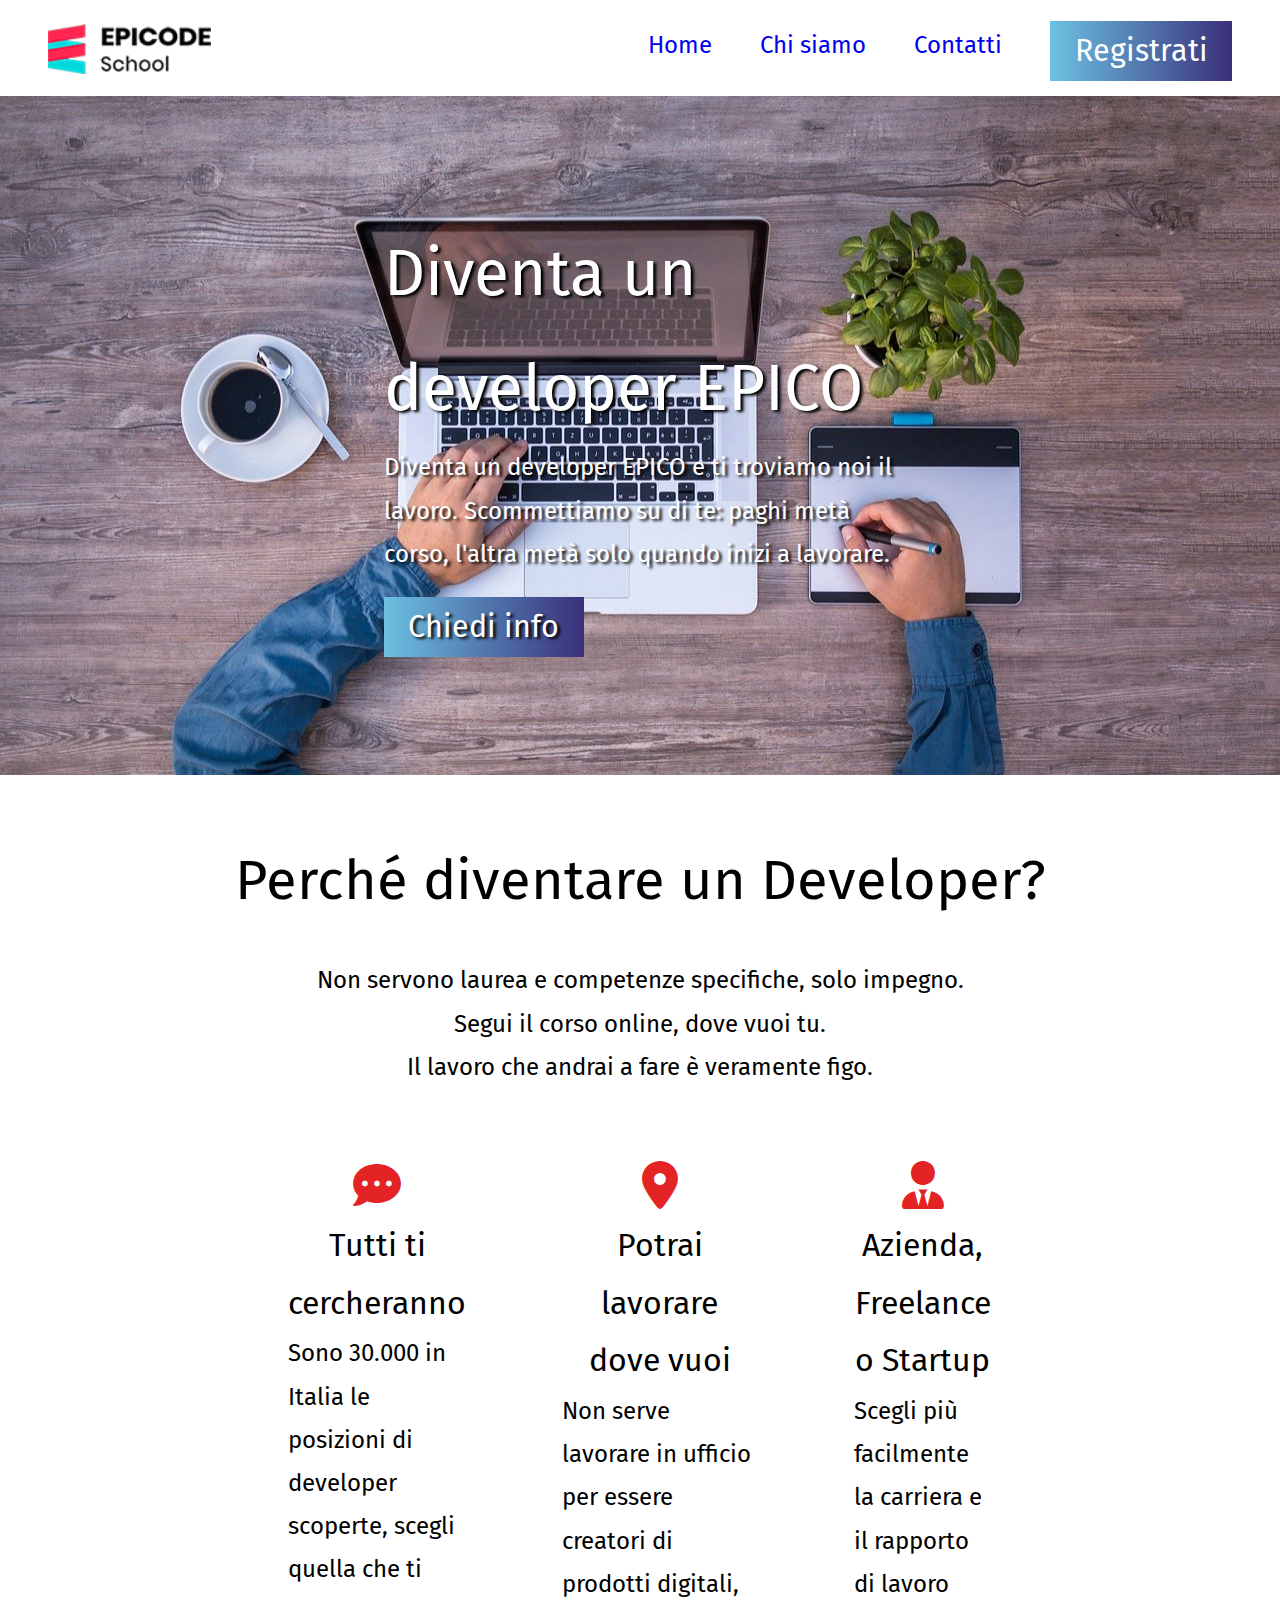
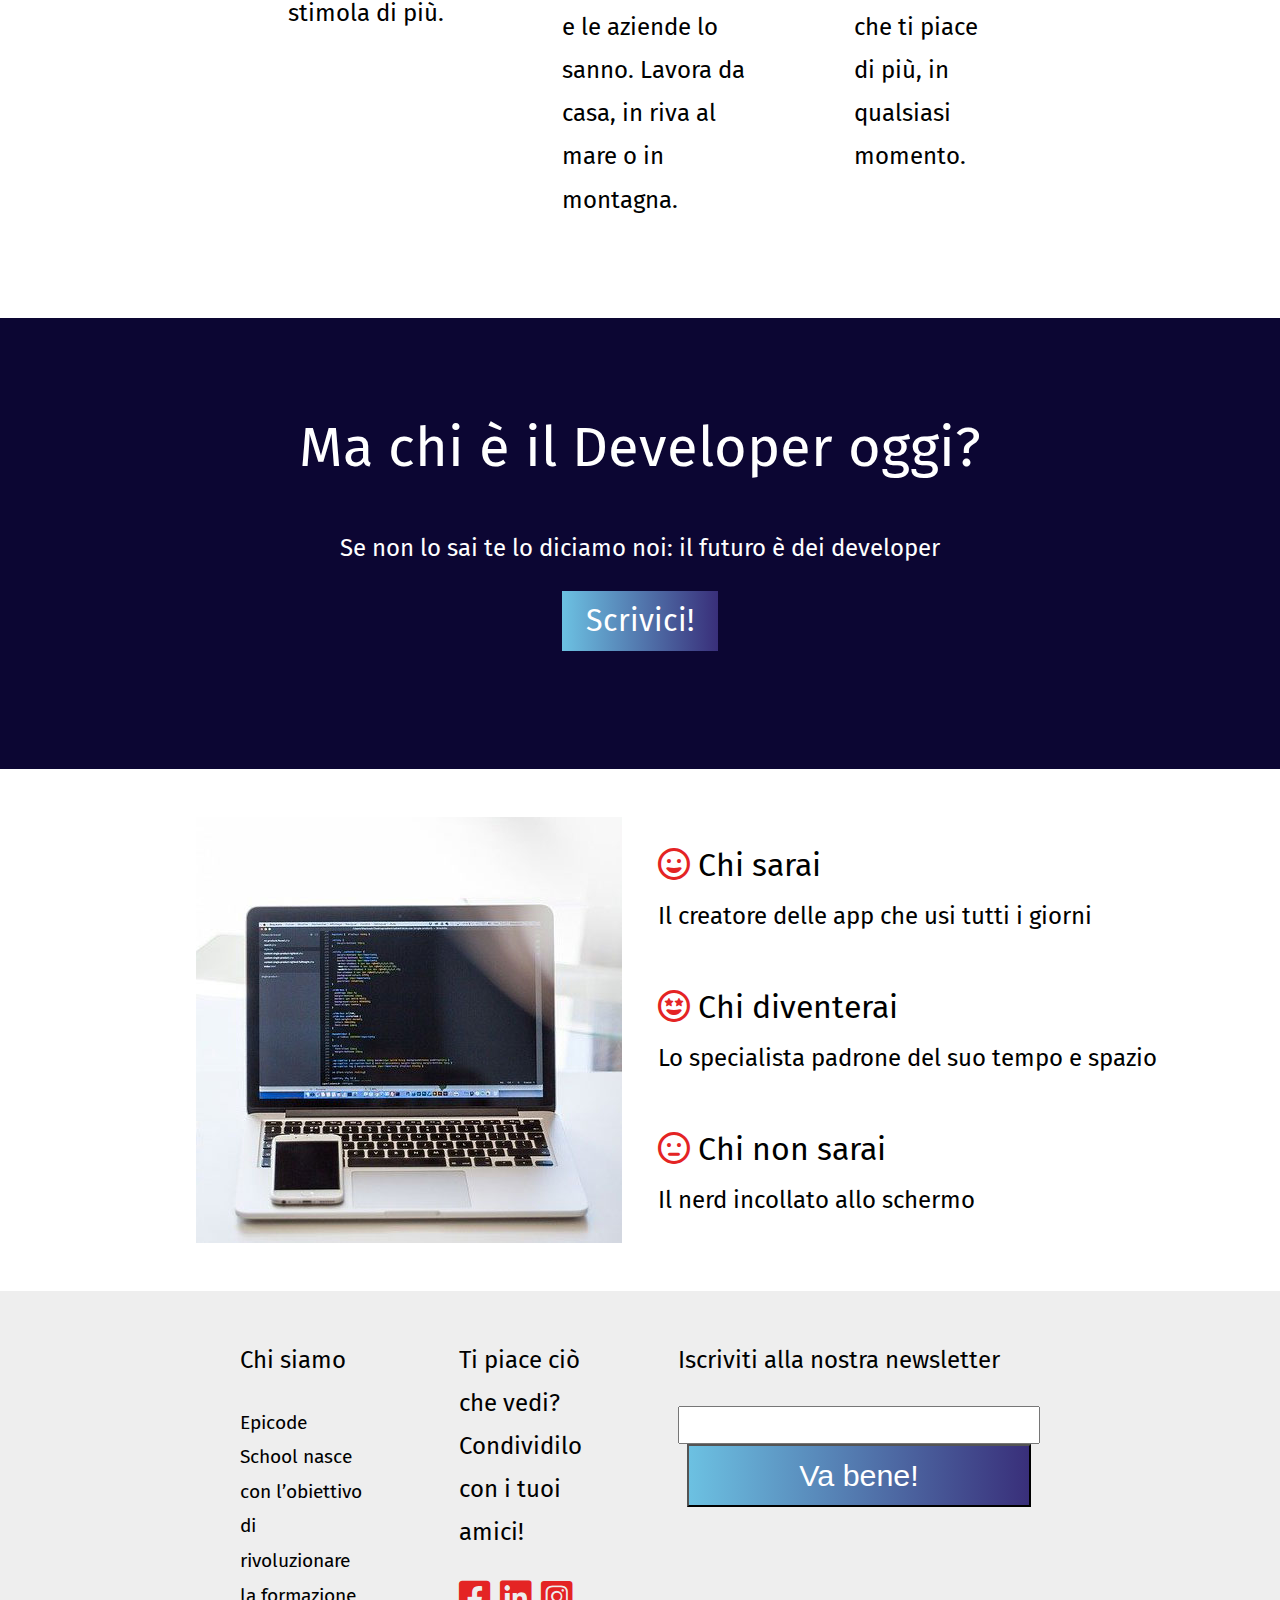
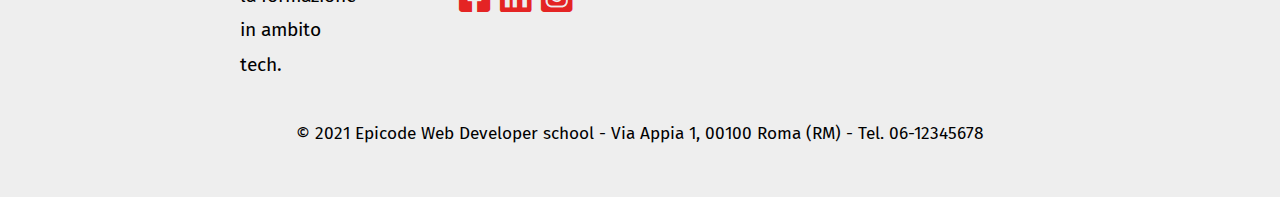
<file: start/index.html>
<!DOCTYPE html>
<html lang="it">

<head>
  <meta charset="UTF-8">
  <meta name="viewport" content="width=device-width,initial-scale=1">
  <meta name="description"
    content="Description: Epicode School: il punto di partenza per la tua professione di Developer.">
  <title>Epicode - Formazione Web Developer</title>
  <link rel="preconnect" href="https://fonts.googleapis.com">
  <link rel="preconnect" href="https://fonts.gstatic.com" crossorigin>
  <link href="https://fonts.googleapis.com/css2?family=Fira+Sans&family=Indie+Flower&display=swap" rel="stylesheet">
  <link rel="stylesheet" href="assets/css/reset.css">
  <link rel="stylesheet" href="assets/css/stile.css">
  <link rel="stylesheet" href="assets/css/all.css">
</head>

<body>

  <header>
    <div id="logo"><a href="index.html" title="Home"><img src="assets/images/logo.png" alt="Logo Epicode" width="auto"
          height="50"></a></div>
      <label for="menuButton" id="menuMobile"><i class="fa-solid fa-ellipsis"></i></label>
      <input type="checkbox" id="menuButton" />
    <nav>
      <ul>
        <li><a href="registrati.html" class="PulsantiGrad" title="Home">Registrati</a></li>
        <li><a href="contatti.html" title="Contatti">Contatti</a></li>
        <li><a href="chi-siamo.html" title="Chi siamo">Chi siamo</a></li>
        <li><a href="index.html" title="Home">Home</a></li>
      </ul>
    </nav>
  </header>

  <main>
    <section id="banner">
      <div>
        <h1>Diventa un developer EPICO</h1>
        <p>Diventa un developer EPICO e ti troviamo noi il lavoro. Scommettiamo su di te: paghi metà corso, l'altra metà
          solo quando inizi a lavorare.</p>
        <a href="contatti.html" title="Contatti" class="PulsantiGrad buttonStyle">Chiedi info</a>
      </div>
    </section>
    <hr>
    <h2>Perché diventare un Developer?</h2>
    <section id="obiettivi">
      <div class="obiettiviHead">
        <p>Non servono laurea e competenze specifiche, solo impegno.<br>Segui il corso online, dove vuoi tu.<br>Il
          lavoro che andrai a fare è veramente figo.</p>
      </div>
    </section>

    <div class="obiettiviBox">
      <div>
        <i class="fa-solid fa-comment-dots"></i></i><br>
        <h3>Tutti ti cercheranno</h3>
        <p>Sono 30.000 in Italia le posizioni di developer scoperte, scegli quella che ti stimola di più.</p>
      </div>
      <div>
        <i class="fa-solid fa-location-dot"></i><br>
        <h3>Potrai lavorare dove vuoi</h3>
        <p>Non serve lavorare in ufficio per essere creatori di prodotti digitali, e le aziende lo sanno. Lavora da
          casa, in riva
          al mare o in montagna.</p>
      </div>
      <div>
        <i class="fa-solid fa-user-tie"></i><br>
        <h3>Azienda, Freelance o Startup</h3>
        <p>Scegli più facilmente la carriera e il rapporto di lavoro che ti piace di più, in qualsiasi momento.</p>
      </div>
    </div>

    <div id="obiettiviDev">
      <h2>Ma chi è il Developer oggi?</h2>
      <p>Se non lo sai te lo diciamo noi: il futuro è dei developer</p>
      <a href="mailto:info@epicode.school" class="PulsantiGrad">Scrivici!</a>
    </div>

    <div id="obiettiviDevbox">
      <img src="assets/images/notebook.jpg" alt="notebook">
      <div>
        <h3><i class="fa-regular fa-face-grin"></i>&nbspChi sarai</h3>
        <p>Il creatore delle app che usi tutti i giorni</p>
      </div>
      <div>
        <h3><i class="fa-regular fa-face-grin-stars"></i>&nbspChi diventerai</h3>
        <p>Lo specialista padrone del suo tempo e spazio</p>
      </div>
      <div>
        <h3><i class="fa-regular fa-face-meh"></i>&nbspChi non sarai</h3>
        <p>Il nerd incollato allo schermo</p>
      </div>
  </main>

  <footer>
    <div id="footerhead">
      <div>
        <h4>Chi siamo</h4>
        <p>Epicode School nasce con l’obiettivo di rivoluzionare la formazione in ambito tech.</p>
      </div>
      <div>
        <h4>Ti piace ciò che vedi? Condividilo con i tuoi amici!</h4>
        <a href="https://www.facebook.com/epicodeitalia"><i class="fa-brands fa-facebook-square">&nbsp</i></a><a
          href="https://it.linkedin.com/school/epicodeitalia/"><i class="fa-brands fa-linkedin">&nbsp</i></a><a
          href="https://www.instagram.com/epicode.italia/"><i class="fa-brands fa-instagram-square">&nbsp</i></a>
      </div>
      <div id="newsletter">
        <h4>Iscriviti alla nostra newsletter</h4>
        <form action="submit">
          <label for="email"></label>
          <div id="formindex">
            <input type="email" name="email" id="email2"><br>
            <button type="submit" class="PulsantiGrad">Va bene!</button>
          </div>
        </form>
      </div>
    </div>
    <span>
      <p>© 2021 Epicode Web Developer school - Via Appia 1, 00100 Roma (RM) - Tel. 06-12345678</p>
    </span>
  </footer>

</body>

</html>
</file>
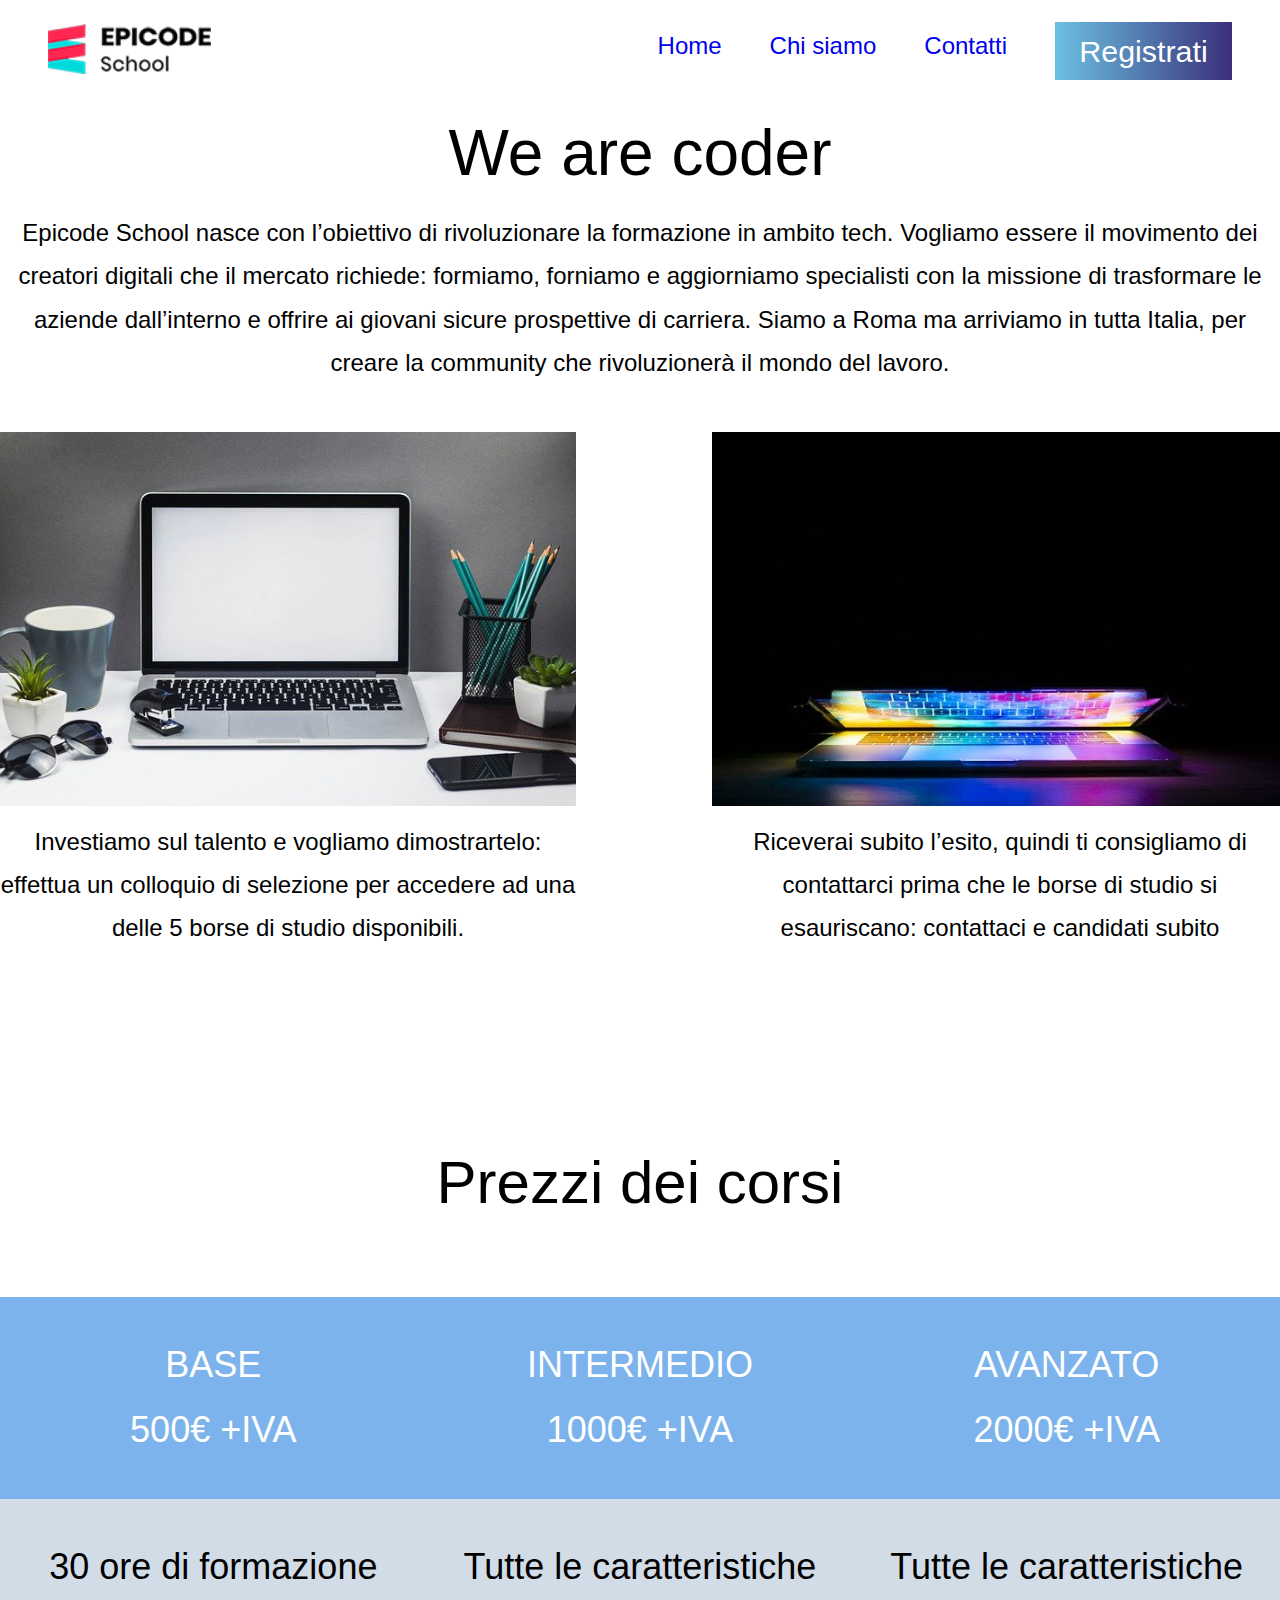
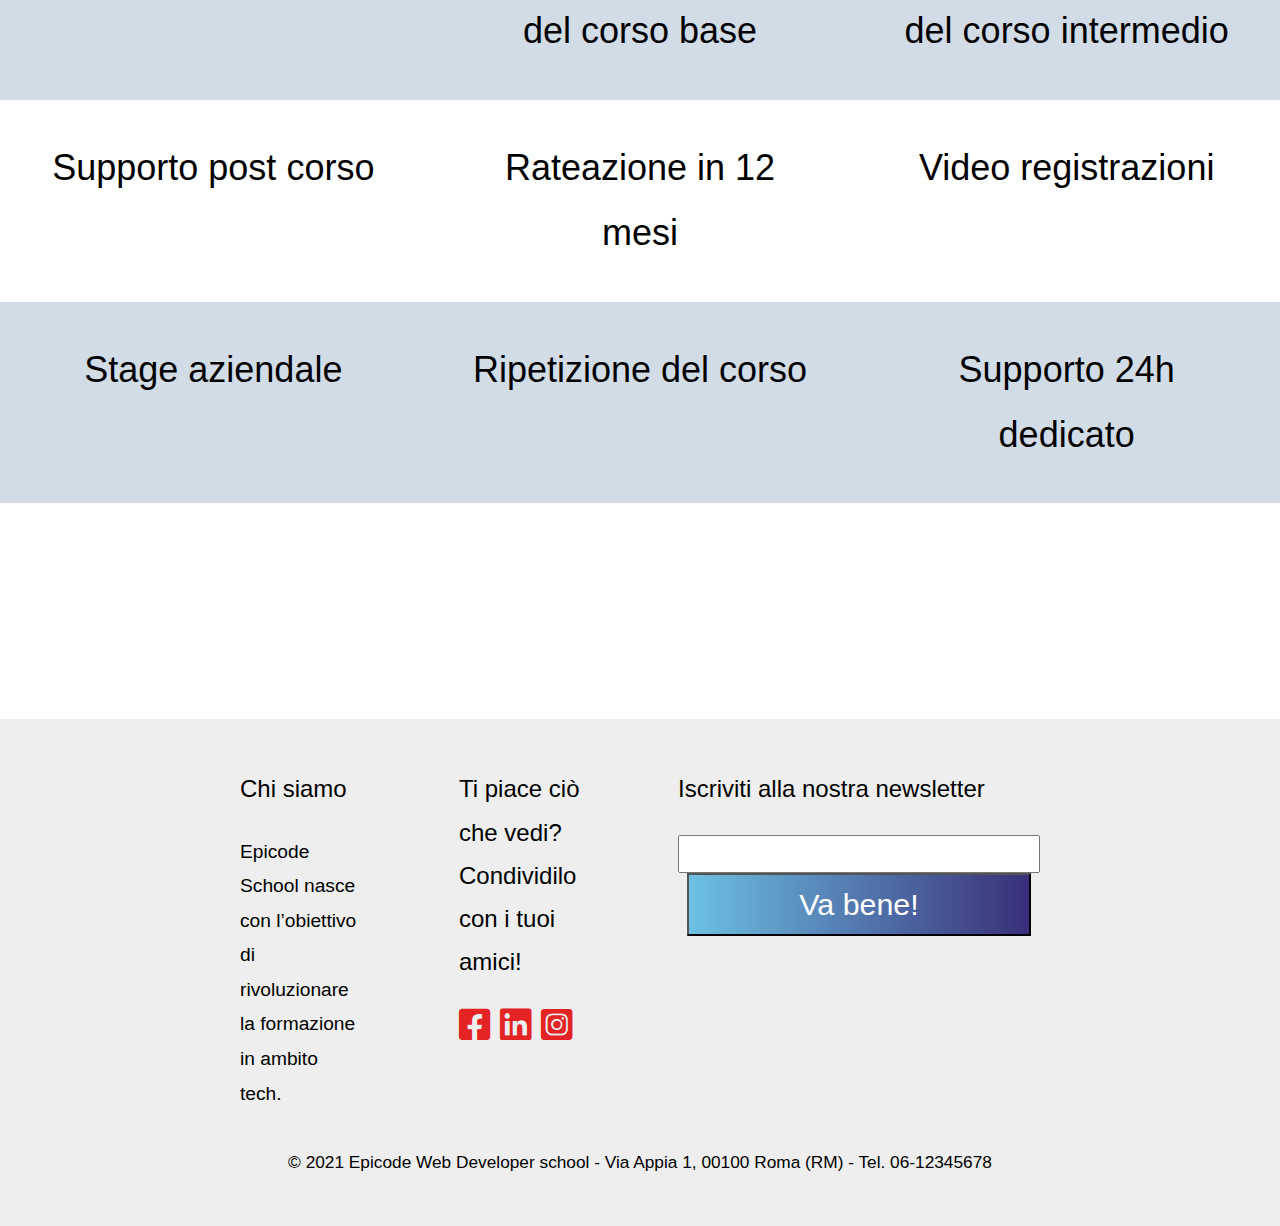
<file: start/chi-siamo.html>
<!DOCTYPE html>
<html lang="it">

<head>
  <meta charset="UTF-8">
  <meta name="viewport" content="width=device-width,initial-scale=1">
  <meta name="description" content="Epicode School: la presentazione dei nostri servizi e l'offerta didattica.">
  <title>Epicode - Profilo aziendale</title>
  <link rel="stylesheet" href="assets/css/reset.css">
  <link rel="stylesheet" href="assets/css/stile.css">
  <link rel="stylesheet" href="assets/css/all.css">
</head>

<body id="chisiamo">
  <header>
    <div id="logo"><a href="index.html" title="Home"><img src="assets/images/logo.png" alt="Logo Epicode" width="auto"
          height="50"></a></div>
    <label for="menuButton" id="menuMobile"><i class="fa-solid fa-ellipsis"></i></label>
    <input type="checkbox" id="menuButton" />
    <nav>
      <ul>
        <li><a href="registrati.html" class="PulsantiGrad" title="Home">Registrati</a></li>
        <li><a href="contatti.html" title="Contatti">Contatti</a></li>
        <li><a href="chi-siamo.html" title="Chi siamo">Chi siamo</a></li>
        <li><a href="index.html" title="Home">Home</a></li>
      </ul>
    </nav>
  </header>

  <main>
    <div id="chisiamoHead">
      <h1>We are coder</h1>
      <p>Epicode School nasce con l’obiettivo di rivoluzionare la formazione in ambito tech. Vogliamo essere il
        movimento dei creatori digitali che il mercato richiede: formiamo, forniamo e aggiorniamo specialisti con la
        missione di trasformare le aziende dall’interno e offrire ai giovani sicure prospettive di carriera. Siamo a
        Roma
        ma arriviamo in tutta Italia, per creare la community che rivoluzionerà il mondo del lavoro.</p>
    </div>
    <div id="foto2">
      <div id="chisiamoPc1">
        <img src="assets/images/foto1.jpg" alt="pcnotebook" width="100%" height="auto">
        <p>Investiamo sul talento e vogliamo dimostrartelo: effettua un colloquio di selezione per accedere ad una delle
          5
          borse di studio disponibili.</p>
      </div>
      <div id="chisiamoPc2">
        <img src="assets/images/foto2.jpg" alt="pcrgb" width="100%" height="auto">
        <p>Riceverai subito l’esito, quindi ti consigliamo di contattarci prima che le borse di studio si esauriscano:
          contattaci e candidati subito</p>
      </div>
    </div>
    <div id="chisiamoPrezzi">
      <h3>Prezzi dei corsi</h3>

      <table id="tableMobile">
        <tr class="colorlightblue">
          <th>BASE 500€ </th>
          <td> 30 ore di formazione</td>
        </tr>
        <tr class="colorlightblue">
          <th>INTERMEDIO 1000€</th>
          <td>Tutte le caratteristiche del corso base</td>
        </tr>
        <tr class="colorlightblue">
          <th>AVANZATO 2000€</th>
          <td>Tutte le caratteristiche del corso intermedio</td>
        </tr>
        <tr>
          <th>BASE 500€</th>
          <td>Supporto post corso</td>
        </tr>
        <tr>
          <th>INTERMEDIO 1000€ </th>
          <td>Rateazione in 12 mesi</td>
        </tr>
        <tr>
          <th>AVANZATO 2000€</th>
          <td>Video registrazioni</td>
        </tr>
        <tr class="colorlightblue">
          <th>BASE 500€</th>
          <td>Stage aziendale</td>
        </tr>
        <tr class="colorlightblue">
          <th>INTERMEDIO 1000€</th>
          <td>Ripetizione del corso</td>
        </tr>
        <tr class="colorlightblue">
          <th>AVANZATO 2000€</th>
          <td>Supporto 24h dedicato</td>
        </tr>
      </table>

      <table id="tableDesktop">
        <tr>
          <th>BASE <br> 500€ +IVA </th>
          <th>INTERMEDIO <br> 1000€ +IVA</th>
          <th> AVANZATO <br> 2000€ +IVA</th>
        </tr>
        <tr class="colorlightblue">
          <td>30 ore di formazione</td>
          <td>Tutte le caratteristiche del corso base</td>
          <td>Tutte le caratteristiche del corso intermedio</td>
        </tr>
        <tr>
          <td>Supporto post corso</td>
          <td>Rateazione in 12 mesi</td>
          <td> Video registrazioni</td>
        </tr>
        <tr class="colorlightblue">
          <td>Stage aziendale</td>
          <td> Ripetizione del corso</td>
          <td>Supporto 24h dedicato</td>
        </tr>
      </table>
    </div>
  </main>

  <footer>
    <div id="footerhead">
      <div>
        <h4>Chi siamo</h4>
        <p>Epicode School nasce con l’obiettivo di rivoluzionare la formazione in ambito tech.</p>
      </div>
      <div>
        <h4>Ti piace ciò che vedi? Condividilo con i tuoi amici!</h4>
        <a href="https://www.facebook.com/epicodeitalia"><i class="fa-brands fa-facebook-square">&nbsp</i></a><a
          href="https://it.linkedin.com/school/epicodeitalia/"><i class="fa-brands fa-linkedin">&nbsp</i></a><a
          href="https://www.instagram.com/epicode.italia/"><i class="fa-brands fa-instagram-square">&nbsp</i></a>
      </div>
      <div id="newsletter">
        <h4>Iscriviti alla nostra newsletter</h4>
        <form action="submit">
          <label for="email"></label>
          <div id="formindex">
            <input type="email" name="email" id="email2"><br>
            <button type="submit" class="PulsantiGrad">Va bene!</button>
          </div>
        </form>
      </div>
    </div>
    <span>
      <p>© 2021 Epicode Web Developer school - Via Appia 1, 00100 Roma (RM) - Tel. 06-12345678</p>
    </span>
  </footer>


</body>

</html>
</file>
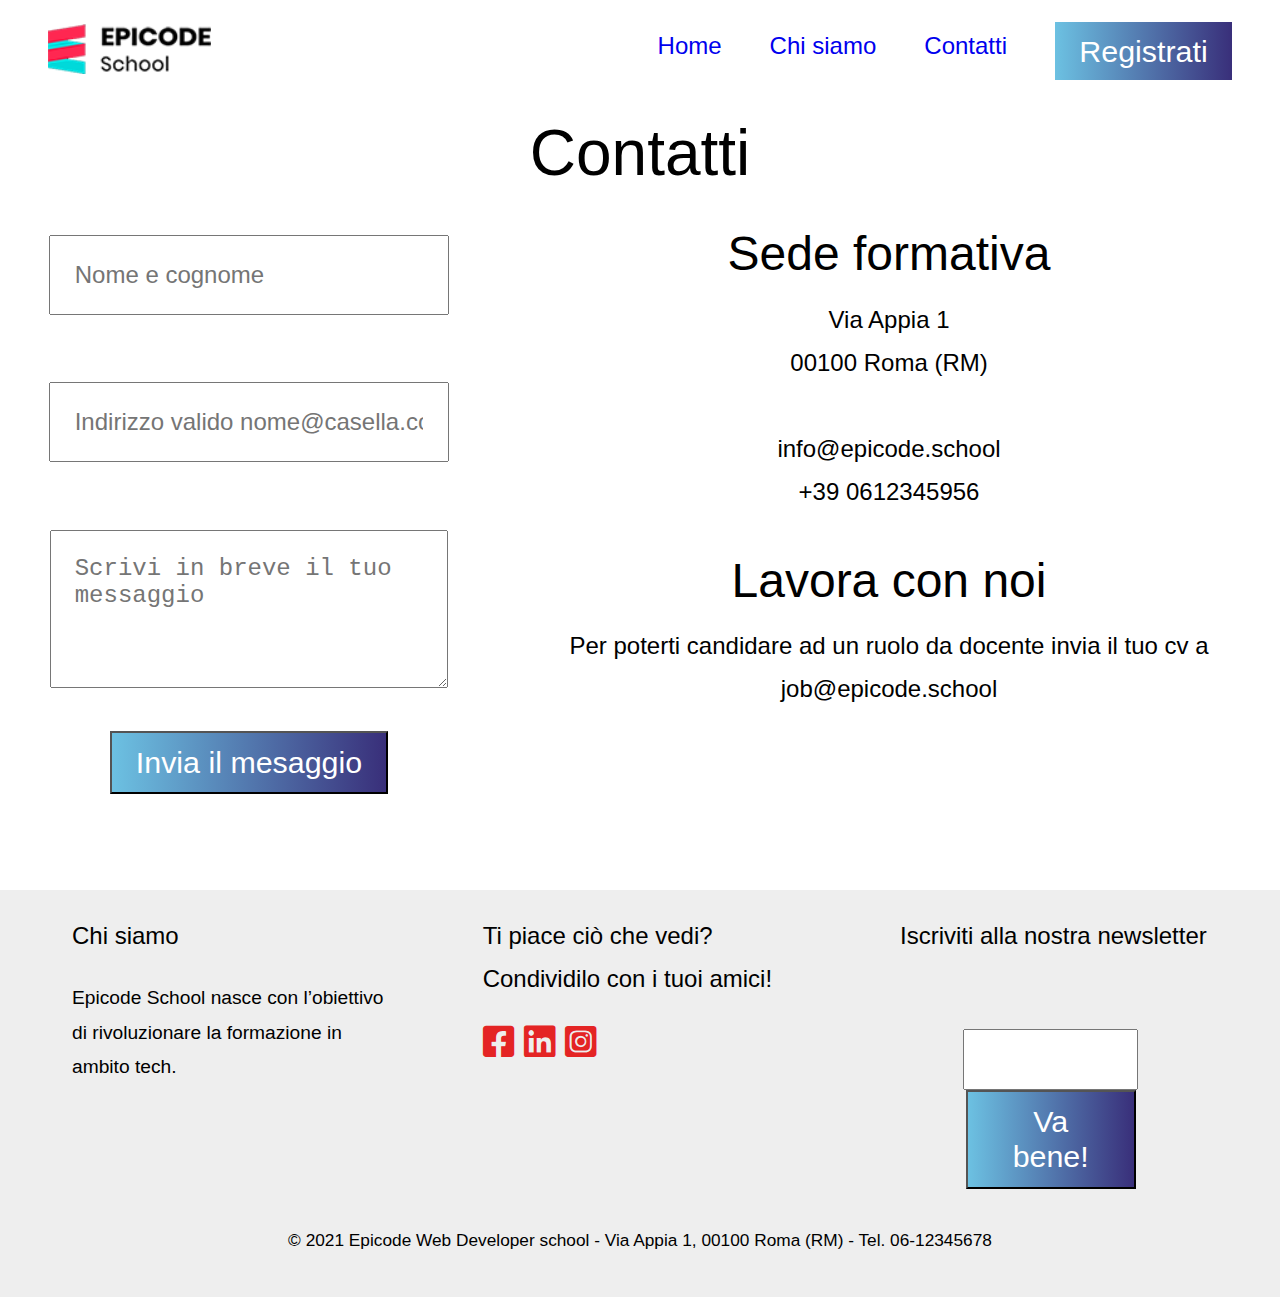
<file: start/contatti.html>
<!DOCTYPE html>
<html lang="it">

<head>
  <meta charset="UTF-8">
  <meta name="viewport" content="width=device-width,initial-scale=1">
  <meta name="description" content="Epicode School: contattaci per i corsi di Front End Developer.">
  <title>Epicode - Contatti</title>
  <link rel="stylesheet" href="assets/css/reset.css">
  <link rel="stylesheet" href="assets/css/stile.css">
  <link rel="stylesheet" href="assets/css/all.css">
</head>

<body class="contatti">
  <header>
    <div id="logo"><a href="index.html" title="Home"><img src="assets/images/logo.png" alt="Logo Epicode" width="auto"
          height="50"></a></div>
      <label for="menuButton" id="menuMobile"><i class="fa-solid fa-ellipsis"></i></label>
      <input type="checkbox" id="menuButton" />
    <nav>
      <ul>
        <li><a href="registrati.html" class="PulsantiGrad" title="Home">Registrati</a></li>
        <li><a href="contatti.html" title="Contatti">Contatti</a></li>
        <li><a href="chi-siamo.html" title="Chi siamo">Chi siamo</a></li>
        <li><a href="index.html" title="Home">Home</a></li>
      </ul>
    </nav>
  </header>

  <main>
    <h1>Contatti</h1>
    <div id="gridcontatti">
      <div id="gridcontatti1">
        <form action="submit" method="post">
          <fieldset>
            <label for="nome"></label>
            <input type="text" name="nome" id="nome" placeholder="Nome e cognome"><br>

            <label for="email"></label>
            <input type="email" name="email" id="email" placeholder="Indirizzo valido nome@casella.com"><br>
            <label for="presentazione"></label>
            <textarea name="presentazione" id="presentazione" cols="30" rows="4"
              placeholder="Scrivi in breve il tuo messaggio"></textarea><br>
            <button type="submit" class="PulsantiGrad">Invia il mesaggio</button>
          </fieldset>
      </div>


      <section id="gridcontatti2">
        <div>
          <h2>Sede formativa</h2>
          <p>Via Appia 1<br>00100 Roma (RM)<br><br>info@epicode.school <br> +39 0612345956</p>
        </div>
        <div>
          <h2>Lavora con noi</h2>
          <p>Per poterti candidare ad un ruolo da docente invia il tuo cv a job@epicode.school</p>
        </div>
      </section>
    </div>
  </main>

  <footer>
    <div id="footerhead">
      <div>
        <h4>Chi siamo</h4>
        <p>Epicode School nasce con l’obiettivo di rivoluzionare la formazione in ambito tech.</p>
      </div>
      <div>
        <h4>Ti piace ciò che vedi? Condividilo con i tuoi amici!</h4>
        <a href="https://www.facebook.com/epicodeitalia"><i class="fa-brands fa-facebook-square">&nbsp</i></a><a
          href="https://it.linkedin.com/school/epicodeitalia/"><i class="fa-brands fa-linkedin">&nbsp</i></a><a
          href="https://www.instagram.com/epicode.italia/"><i class="fa-brands fa-instagram-square">&nbsp</i></a>
      </div>
      <div id="newsletter">
        <h4>&nbspIscriviti alla nostra newsletter</h4>
        <form action="submit">
          <label for="email"></label>
          <div id="formindex">
            <input type="email" name="email" id="email2"><br>
            <button type="submit" class="PulsantiGrad">Va bene!</button>
          </div>
        </form>
      </div>
    </div>
    <span>
      <p>© 2021 Epicode Web Developer school - Via Appia 1, 00100 Roma (RM) - Tel. 06-12345678</p>
    </span>
  </footer>

</body>

</html>
</file>
<file: start/assets/css/stile.css>
/* IMPOSTAZIONI GENERALI */

body {
    font-family: 'Fira Sans', sans-serif;
    color: #000;
    font-size: 1.5rem;
    line-height: 1.8;
}

a {
    text-decoration: none;
}

@keyframes button {
    from {
        box-shadow: 0 0 black;

    }

    50% {
        box-shadow: 0 0 black;
    }

    to {
        box-shadow: 0 0 5px 20px transparent;

    }

}

.PulsantiGrad {
    color: white;
    background-image: linear-gradient(to right, #6cc1e2, #392f7a);
    font-size: 1.9rem;
    padding: 0.4em 0.8em;
}

.buttonStyle {

    animation-name: button;
    animation-duration: 2s;
    animation-timing-function: linear;
    animation-iteration-count: infinite;
}


h1 {
    font-size: 4rem;
}

h2 {
    font-size: 3.5rem;
}

i {
    color: #e42424;
}

hr {
    display: none;
}

/* HEADER */

header {
    padding-bottom: 3em;
    padding-top: 1em;
    background-color: white;
    color: white;
    box-shadow: #d3d3d3;
    position: sticky;
    top: 0;

}

header img {
    float: left;
    margin-left: 2em;
}

/* MAIN */
#obiettiviDev {
    background-color: #0c0633;
}

#banner {
    background-image: url(../images/banner.jpg);
    background-size: cover;
    background-position: center;
    color: white;
    padding: 5em 16em;
    text-shadow: 3px 2px 3px#000;
}





#banner p {
    margin-bottom: 1em;
}

h2 {
    text-align: center;
    margin-top: 1em;
    margin-bottom: 0.5em;
}

h3 {
    font-size: 2rem;
}

#obiettivi {
    text-align: center;
    margin-bottom: 2em;
}

.obiettiviBox {
    text-align: center;
    display: flex;
    flex-direction: row;
    margin: 0em 10em;
}

.obiettiviBox div {
    padding: 1em 2em;
}

.obiettiviBox p {
    text-align: left;
}

.obiettiviBox i {
    font-size: 2em;
}

#obiettiviDev {
    margin-top: 3em;
    text-align: center;
    color: white;
    padding: 1em 1em 5em 1em;
}

#obiettiviDev p {
    margin-bottom: 1em;
}

#obiettiviDevbox {
    margin: 2em;
    display: grid;
    grid-template-columns: 1fr 1fr;
    grid-template-rows: 1fr 1fr 1fr;
    column-gap: 1.5em;
}

#obiettiviDevbox img {
    grid-column-start: 1;
    grid-column-end: 2;
    grid-row-start: 1;
    grid-row-end: 4;
    justify-self: right;
}

#obiettiviDevbox div {
    align-self: center;
    justify-self: left;
}

/* FOOTER */

footer {
    background-color: rgb(238, 238, 238);
    padding: 2em 8em 2em 8em;

}

#footerhead {
    display: grid;
    grid-template-columns: 1fr 1fr 1fr;
    margin-bottom: 1.5em;
}

footer form {
    display: flex;
    flex-direction: row;
    flex-wrap: wrap;
}



footer span {
    font-size: 0.9em;
    text-align: center;
}

h4 {
    margin-bottom: 1em;
}

footer p {
    font-size: 0.8em;
}

footer button {
    width: 11.3em;
}

footer i {
    font-size: 1.5em;

}

#footerhead div {
    margin: 0em 2em 0em 2em;
}

/*CHI SIAMO*/
#chisiamoHead {
    text-align: center;
}

#chisiamo table {
    font-size: 1.5em;
}

#chisiamo tbody {
    display: flex;
    flex-direction: column;
}

.colorlightblue {
    background-color: #d2dce7;
}

#tableDesktop th {
    color: white;
    background-color: #7db3ec;
}

#tableDesktop table, th, td {
    padding: 1em;
}

#tableDesktop tr {
    display: grid;
    grid-template-columns: 1fr 1fr 1fr;
    text-align: center;
}

#foto2 {
    display: grid;
    grid-template-columns: 50% 50%;
    column-gap: 3em;
}

#chisiamoPc1, #chisiamoPc2 {
    text-align: center;
    width: 90%;
    height: auto;
}

#chisiamoHead p {
    margin-bottom: 2em;
}

#chisiamoPrezzi h3 {
    margin-top: 3em;
    margin-bottom: 1em;
    text-align: center;
    font-size: 2.5em;
}

table {
    margin-bottom: 6em;
}

fieldset {
    display: flex;
    flex-direction: column;
    align-items: center;
    width: 100%;
}



/* RESPONSIVE */

@media screen and (max-width: 768px) {
    header {
        margin: 0;
        padding-bottom: 1em;
        background-color: white;
    }

    header img {
        margin-left: 1em;
        float: none;
    }


    #menuButton {
        display: none;
    }

    #menuButton:checked~nav ul {
        display: flex;
        flex-direction: column-reverse;
        align-content: flex-start;
        padding-left: 1.5em;
    }

    #menuMobile {
        float: right;
        margin-right: 2em;
    }

    #logo {
        display: inline;
    }



    nav ul {
        display: none;

    }

    nav ul a {
        color: #e42424;
    }

    main {
        font-size: 50%;

    }

    footer {
        font-size: 50%;
    }

    #banner {
        line-height: 5em;
        padding: 2em;
    }

    #banner p {
        margin-top: 1em;
        line-height: 1.5em;
    }

    h1 {
        font-size: 3.5rem;
        margin: 0;
    }

    p {
        font-size: 1.7em;
    }

    .buttonStyle {
        font-size: 2em;
    }

    .obiettiviBox {
        display: contents;
    }

    h2 {
        font-size: 2.7rem;
    }

    .obiettiviBox p {
        font-size: 1.5em;
        text-align: center;
        margin-top: 1em;
    }

    #obiettiviDev p {
        margin-bottom: 1em;
    }

    #obiettiviDevbox {
        text-align: center;
        display: contents;
        line-height: 4em;
    }

    #obiettiviDev p {
        padding-bottom: 1em;
    }

    #obiettiviDevbox img {
        margin-top: 4em;
        margin-left: 3.5em;
        width: 80%;
    }

    #footerhead {
        display: contents;
    }

    footer {
        font-size: 1em;
        padding: 0;
    }

    h4 {
        margin-bottom: 1em;
        padding-top: 1em;
    }

    footer p {
        margin-bottom: 1em;
    }

    footer span p {
        padding-top: 1em;
    }

    #email2 {
        font-size: 1.5rem;
        width: 100%;
        padding: 0.5em 0;
        font-size: 1.15em;
    }

    #tableDesktop {
        display: none;
    }

    #tableMobile tr {
        padding: 1em;
        text-align: left;
        display: grid;
        grid-template-columns: 50% 50%;
    }

    #tableMobile th {
        font-weight: bold;
        width: 65%;
        padding-right: 1em;
        text-align: left;
    }

    #tableMobile td {
        padding-left: 1em;
        text-align: left;
    }

    #chisiamoPrezzi {
        text-align: center;

    }

    #tableMobile {
        display: flex;
        justify-content: center;
    }

    #formindex {
        display: flex;
        flex-direction: column;
        align-items: center;
        line-height: 0;
        width: 100%;
    }


    #foto2 {
        display: contents;
    }

    #chisiamoPc1 img {
        margin-left: 2em;
    }

    #chisiamoPc2 img {
        margin-left: 2em;
    }

    .contatti main, footer {
        text-align: center;
    }

    .contatti footer {
        font-size: 1em;
        margin-top: 4em;
    }

    .contatti footer #newsletter {
        margin-right: 5em;
    }

    .contatti #newsletter h4 {
        padding-left: 3em;
    }

    .contatti section div h2 {
        font-size: 3em;
    }

    .contatti section div p {
        font-size: 1.8em;
    }


    .contatti #nome, .contatti #email, textarea {
        font-size: 2em;
        font-style: italic;
        width: 90%;
        max-width: 400px;
        height: 2em;
        padding: 1em;
    }

    .contatti fieldset input {
        margin-bottom: 1em;
    }

    .contatti fieldset textarea {
        height: 5em;
    }

    .contatti .PulsantiGrad {
        width: 70%;
        margin-top: 0em;
    }

    .contatti footer #email2 {
        width: 69%;
        font-size: 0.95em;
    }

}

/*CHI SIAMO*/


@media screen and (min-width: 768px) and (max-width:1000px) {
    #formindex {
        display: flex;
        flex-direction: column;
        align-items: center;
        line-height: 0;
        width: 100%;
        margin: 0 !important;
        padding: 0;
    }

    #menuMobile, #menuButton {
        display: none;
    }

    ul {
        list-style-type: none;
        text-align: right;
    }

    li {
        padding-bottom: 0.5em;
        padding-right: 2em;
        float: right;
    }

    body {
        font-size: 90%;
    }

    .PulsantiGrad {
        font-size: 1rem;
    }

    footer {
        padding: 2em 0 0 0;
    }



    p {
        font-size: 1.2rem;
    }

    h4 {
        font-size: 1.2rem;
    }

    #banner {
        padding: 2em 5em;
    }

    header img {
        height: 35px;
        width: auto;
    }

    section a {
        font-size: 2em;
    }

    .buttonStyle {
        font-size: 2em;
    }

    .PulsantiGrad:nth-child(3) {
        font-size: 2em;
    }

    #chisiamo #tableMobile {
        display: none;
    }

    #email2 {
        width: 100%;
        padding: 0.5em 0;
        font-size: 1.3em;
    }

    .PulsantiGrad {
        width: 100%;
    }

    .contatti h1 {
        font-size: 3em;
        margin-bottom: 1em;
    }

    #gridcontatti {
        display: grid;
    }

    #gridcontatti1 {
        grid-column-start: 1;
        grid-column-end: 2;
    }


    #gridcontatti2 {
        grid-column-start: 2;
        grid-column-end: 3;
    }

    .contatti p:first-of-type {
        margin-bottom: 1em;
    }

    .contatti h1, #gridcontatti2 {
        text-align: center;
    }

    .contatti h2 {
        margin: 0;
        font-size: 2em;
    }

    .contatti #nome, .contatti #email, textarea {
        font-size: 1em;
        width: 87%;
        padding: 1em;
    }

    .contatti input, .contatti textarea {
        margin-top: 1em;
    }

    .contatti textarea {
        font-size: 1.5em;
    }

    .contatti footer {
        margin-top: 4em;
    }
}



@media screen and (min-width:1000px) {
    #formindex {
        display: flex;
        flex-direction: column;
        align-items: center;
        line-height: 0;
        width: 100%;
        margin: 0 !important;
    }

    #menuMobile, #menuButton {
        display: none;
    }


    ul {
        list-style-type: none;
        text-align: right;
    }

    li {
        padding-bottom: 0.5em;
        padding-right: 2em;
        float: right;
    }

    footer input {
        font-size: 1.71rem;
    }

    #chisiamo #tableMobile {
        display: none;
    }

    .contatti h1, #gridcontatti2 {
        text-align: center;
    }


    .contatti h2 {
        margin: 0;
        font-size: 2em;
    }

    #gridcontatti {
        display: grid;
    }

    #gridcontatti1 {
        grid-column-start: 1;
        grid-column-end: 2;
    }

    #gridcontatti1 input {
        padding: 1em;
    }

    #gridcontatti2 {
        grid-column-start: 2;
        grid-column-end: 3;
    }

    .contatti p:first-of-type {
        margin-bottom: 1em;
    }

    .contatti #nome, .contatti #email, textarea {
        font-size: 1em;
        width: 90%;
        max-width: 70%;
        padding: 1em;
    }

    .contatti input, .contatti textarea {
        margin-top: 1em;
    }


    .contatti footer {
        margin-top: 4em;
        padding: 1em;
    }

    .contatti footer #email2 {
        font-size: 2em;
        width: 53%;
    }

    .contatti footer .PulsantiGrad {
        width: 54%;
    }

}
</file>
